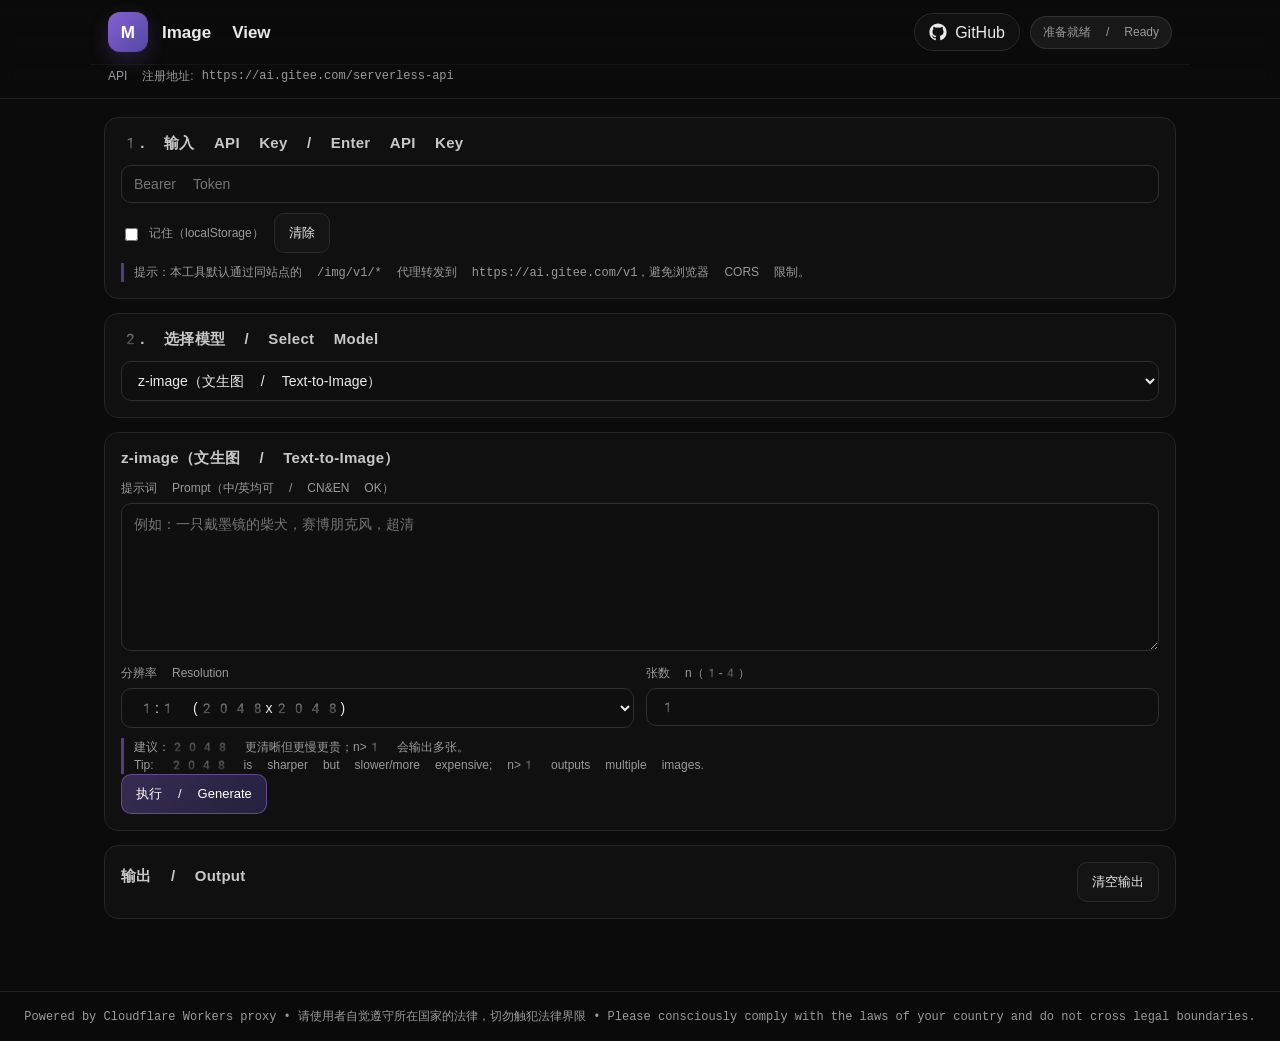
<file: image/public/index.html>
<!doctype html>
<html lang="zh-CN">
<head>
  <meta charset="utf-8" />
  <meta name="viewport" content="width=device-width,initial-scale=1" />
  <title>Image View</title>
  <link rel="stylesheet" href="./styles.css" />
</head>
<body>
  <header class="topbar">
    <div class="topbar-main">
      <div class="topbar-left">
        <div class="brand-mark">M</div>
        <div class="h1">Image View</div>
      </div>

      <div class="topbar-right">
        <a
          class="top-icon-btn"
          href="https://github.com/MaxChen12114/Unlimited-AI-Roleplay-Tavern"
          target="_blank"
          rel="noopener"
          aria-label="GitHub 仓库"
          title="GitHub 仓库"
        >
          <svg viewBox="0 0 24 24" aria-hidden="true">
            <path fill="currentColor" d="M12 .5C5.65.5.5 5.65.5 12a11.5 11.5 0 0 0 7.86 10.92c.58.11.79-.25.79-.56v-2.16c-3.2.7-3.88-1.36-3.88-1.36-.52-1.33-1.27-1.68-1.27-1.68-1.04-.72.08-.71.08-.71 1.15.08 1.75 1.18 1.75 1.18 1.02 1.75 2.67 1.25 3.32.96.1-.74.4-1.25.72-1.54-2.56-.29-5.25-1.28-5.25-5.72 0-1.27.46-2.3 1.19-3.12-.12-.29-.52-1.46.11-3.04 0 0 .97-.31 3.19 1.19a11.1 11.1 0 0 1 5.8 0c2.22-1.5 3.19-1.19 3.19-1.19.63 1.58.23 2.75.11 3.04.74.82 1.19 1.85 1.19 3.12 0 4.45-2.7 5.43-5.28 5.72.41.35.78 1.05.78 2.11v3.12c0 .31.21.68.8.56A11.5 11.5 0 0 0 23.5 12C23.5 5.65 18.35.5 12 .5Z"/>
          </svg>
          <span>GitHub</span>
        </a>

        <div class="status">
          <span class="badge" id="statusBadge">准备就绪 / Ready</span>
        </div>
      </div>
    </div>

    <div class="topbar-sub">
      <span class="api-label">API 注册地址:</span>
      <span class="mono api-link">https://ai.gitee.com/serverless-api</span>
    </div>
  </header>

  <main class="container">
    <section class="card">
      <h2>1. 输入 API Key / Enter API Key</h2>
      <div class="row">
        <input id="apiKey" class="input" placeholder="Bearer Token" />
        <label class="chk">
          <input type="checkbox" id="rememberKey" />
          记住（localStorage）
        </label>
        <button class="btn" id="btnClearKey">清除</button>
      </div>
      <div class="hint">
        提示：本工具默认通过同站点的 <span class="mono">/img/v1/*</span> 代理转发到 <span class="mono">https://ai.gitee.com/v1</span>，避免浏览器 CORS 限制。
      </div>
    </section>

    <section class="card">
      <h2>2. 选择模型 / Select Model</h2>
      <div class="row">
        <select id="modelSel" class="input">
          <option value="z-image">z-image（文生图 / Text-to-Image）</option>
          <option value="Edit-2511">Edit-2511（图像编辑 / Image Edit）</option>
          <option value="Wan2.2-I2V-A14B">Wan2.2-I2V-A14B（图生视频 / Image-to-Video）</option>
          <option value="HunyuanVideo-1.5">HunyuanVideo-1.5（文生视频 / Text-to-Video）</option>
        </select>
      </div>
    </section>

    <section class="card model-panel" id="panelZ">
      <h2>z-image（文生图 / Text-to-Image）</h2>

      <label class="lab">提示词 Prompt（中/英均可 / CN&EN OK）</label>
      <textarea id="zPrompt" class="textarea" rows="6" placeholder="例如：一只戴墨镜的柴犬，赛博朋克风，超清"></textarea>

      <div class="grid2">
        <div>
          <label class="lab">分辨率 Resolution</label>
          <select id="zRes" class="input"></select>
        </div>
        <div>
          <label class="lab">张数 n（1-4）</label>
          <input id="zN" class="input" type="number" min="1" max="4" value="1" />
        </div>
      </div>

      <div class="hint">
        建议：2048 更清晰但更慢更贵；n&gt;1 会输出多张。<br/>
        Tip: 2048 is sharper but slower/more expensive; n&gt;1 outputs multiple images.
      </div>

      <div class="row">
        <button class="btn primary" id="btnZRun">执行 / Generate</button>
      </div>
    </section>

    <section class="card model-panel" id="panelEdit">
      <h2>Edit-2511（图像编辑 / Image Edit）</h2>

      <div class="grid2">
        <div>
          <label class="lab">图1 Image 1</label>
          <input id="editImg1" class="input" type="file" accept="image/png,image/jpeg,image/webp" />
        </div>
        <div>
          <label class="lab">图2 Image 2</label>
          <input id="editImg2" class="input" type="file" accept="image/png,image/jpeg,image/webp" />
        </div>
      </div>

      <label class="lab">提示词 Prompt</label>
      <textarea id="editPrompt" class="textarea" rows="5" placeholder="描述你要的编辑效果（例如：把背景换成海边日落，保留人物）"></textarea>

      <label class="lab">任务类型 Task Types（可多选 / Multi-select）</label>
      <div class="checks" id="editTaskTypes"></div>

      <div class="grid2">
        <div>
          <label class="lab">steps num_inference_steps（1-50）</label>
          <input id="editSteps" class="input" type="number" min="1" max="50" value="4" />
        </div>
        <div>
          <label class="lab">guidance_scale（0-10）</label>
          <input id="editGuidance" class="input" type="number" min="0" max="10" step="0.5" value="1" />
        </div>
      </div>

      <label class="chk">
        <input type="checkbox" id="editOpenUrl" />
        完成后浏览器打开 file_url / Open in browser after done
      </label>

      <div class="hint">
        Notes: Higher steps = slower but more detail; higher guidance = follows prompt more strongly.
      </div>

      <div class="row">
        <button class="btn primary" id="btnEditRun">执行 / Run</button>
      </div>
    </section>

    <section class="card model-panel" id="panelWan">
      <h2>Wan2.2-I2V-A14B（图生视频 / Image-to-Video）</h2>

      <label class="lab">输入图片 Image</label>
      <input id="wanImg" class="input" type="file" accept="image/png,image/jpeg,image/webp" />

      <label class="lab">提示词 Prompt</label>
      <textarea id="wanPrompt" class="textarea" rows="5" placeholder="描述视频风格/动作（例如：镜头缓慢推进，微风吹动头发，电影感）"></textarea>

      <label class="lab">负面提示词 Negative Prompt（可选 / Optional）</label>
      <textarea id="wanNeg" class="textarea" rows="3" placeholder="例如：lowres, blurry, watermark"></textarea>

      <div class="grid3">
        <div>
          <label class="lab">预设 Preset</label>
          <select id="wanPreset" class="input">
            <option>标准 / Standard</option>
            <option>更清晰 / Sharper</option>
            <option>更动感 / More motion</option>
            <option>更快 / Faster</option>
          </select>
        </div>
        <div class="row-inline">
          <button class="btn" id="btnWanApplyPreset">应用预设 / Apply</button>
        </div>
      </div>

      <div class="grid3">
        <div>
          <label class="lab">分辨率预设 Resolution</label>
          <select id="wanResPreset" class="input"></select>
        </div>
        <div>
          <label class="lab">width 宽（64-2048）</label>
          <input id="wanW" class="input" type="number" min="64" max="2048" step="8" value="832" />
        </div>
        <div>
          <label class="lab">height 高（64-2048）</label>
          <input id="wanH" class="input" type="number" min="64" max="2048" step="8" value="480" />
        </div>
      </div>

      <div class="grid3">
        <div>
          <label class="lab">num_inference_steps（1-100）</label>
          <input id="wanSteps" class="input" type="number" min="1" max="100" value="30" />
        </div>
        <div>
          <label class="lab">guidance_scale（0-20）</label>
          <input id="wanGuidance" class="input" type="number" min="0" max="20" step="0.5" value="5" />
        </div>
        <div>
          <label class="lab">seed（-1=随机 / random）</label>
          <input id="wanSeed" class="input" type="number" min="-1" max="2147483647" value="-1" />
        </div>
      </div>

      <div class="grid3">
        <label class="chk"><input type="checkbox" id="wanWatermark" /> watermark 水印</label>
        <label class="chk"><input type="checkbox" id="wanPromptExtend" /> prompt_extend 自动扩写</label>
        <label class="chk"><input type="checkbox" id="wanOpenUrl" /> 完成后浏览器打开 file_url</label>
      </div>

      <div class="grid3">
        <div>
          <label class="lab">帧率 FPS（1-60）</label>
          <input id="wanFps" class="input" type="number" min="1" max="60" value="24" />
        </div>
        <div>
          <label class="lab">总时长 Duration 秒（0.5-60）</label>
          <input id="wanDuration" class="input" type="number" min="0.5" max="60" step="0.5" value="5" />
        </div>
        <div>
          <label class="lab">num_frames（1-300）</label>
          <input id="wanFrames" class="input" type="number" min="1" max="300" value="30" />
        </div>
      </div>

      <div class="row">
        <label class="chk">
          <input type="checkbox" id="wanAutoFrames" checked />
          num_frames 自动 = FPS×5s（推荐 / Auto）
        </label>
        <label class="chk">
          <input type="checkbox" id="wanZipSegments" />
          生成多段时：一键打包下载（zip）
        </label>
      </div>

      <div class="hint">
        说明：若服务端单次只能生成固定 5 秒，本工具会按你指定的 Duration 分段生成并下载。<br/>
        注意：浏览器端无法像桌面版那样用 ffmpeg 合并/裁剪成“一个最终 mp4”；因此多段会分别提供可播放与下载（也可勾选 zip 打包下载）。<br/>
        EN: If backend returns fixed-length clips, we generate segments and provide playable/downloadable mp4s (optionally zip).
      </div>

      <div class="row">
        <button class="btn primary" id="btnWanRun">执行 / Generate Video</button>
      </div>
    </section>

    <section class="card model-panel" id="panelHunyuan">
      <h2>HunyuanVideo-1.5（文生视频 / Text-to-Video）</h2>

      <label class="lab">提示词 Prompt（中/英均可 / CN&EN OK）</label>
      <textarea id="hyPrompt" class="textarea" rows="6" placeholder="例如：年轻的中国女性穿着传统红色古装，轻轻撩起头纱，特写镜头，浅景深，暖色调"></textarea>

      <label class="lab">负面提示词 Negative Prompt（可选 / Optional）</label>
      <textarea id="hyNeg" class="textarea" rows="3" placeholder="例如：lowres, blurry, watermark"></textarea>

      <div class="grid3">
        <div>
          <label class="lab">画面比例 Aspect Ratio</label>
          <select id="hyAspect" class="input">
            <option value="16:9">16:9</option>
            <option value="9:16">9:16</option>
            <option value="1:1">1:1</option>
          </select>
        </div>
        <div>
          <label class="lab">steps num_inferenece_steps（1-10）</label>
          <input id="hySteps" class="input" type="number" min="1" max="10" value="10" />
        </div>
        <div>
          <label class="lab">fps（1-24）</label>
          <input id="hyFps" class="input" type="number" min="1" max="24" value="24" />
        </div>
      </div>

      <div class="grid3">
        <div>
          <label class="lab">num_frames（81-241）</label>
          <input id="hyFrames" class="input" type="number" min="81" max="241" value="241" />
        </div>
        <div>
          <label class="lab">seed（正整数 / positive integer）</label>
          <input id="hySeed" class="input" type="number" min="1" max="2147483647" value="1" />
        </div>
        <label class="chk">
          <input type="checkbox" id="hyOpenUrl" />
          完成后浏览器打开 file_url / Open in browser after done
        </label>
      </div>

      <div class="hint">
        说明：这是异步任务接口，会先返回 task_id，然后自动轮询状态直至 success/failed。<br/>
        EN: This is an async endpoint; we create a task, then poll status until success/failed.
      </div>

      <div class="row">
        <button class="btn primary" id="btnHyRun">执行 / Generate Video</button>
      </div>
    </section>

    <section class="card">
      <div class="row row-between">
        <h2>输出 / Output</h2>
        <div class="row-inline">
          <button class="btn" id="btnClearOutput">清空输出</button>
        </div>
      </div>
      <div id="output" class="output"></div>
    </section>
  </main>

  <footer class="footer">
    <div class="mono">Powered by Cloudflare Workers proxy • 请使用者自觉遵守所在国家的法律，切勿触犯法律界限 • Please consciously comply with the laws of your country and do not cross legal boundaries.</div>
  </footer>

  <script src="./app.js"></script>
</body>
</html>
</file>
<file: image/public/styles.css>
/* styles.css — image-next 改动版
   主题对齐酒馆主站「极简 Minimal」默认主题(text-next/styles.css)
   复用同一套设计令牌:深色平面 · 胶囊按钮 · #101010 卡片 · 紫调高亮
   原版 4 模型布局结构保留,仅重新皮肤化(配色/字体/按钮/卡片/输入框) */

:root{
  /* —— 与酒馆 minimal 主题对齐的设计令牌 —— */
  --bg:#0b0b0b;
  --card:#101010;
  --card-2:#0f0f0f;
  --border:#222;
  --border-soft:#2a2a2a;
  --line:#1f1f1f;
  --text:#eaeaea;
  --muted:#9a9a9a;
  --muted-2:#7f7f7f;
  --input-bg:#0f0f0f;
  --input-border:#2f2f2f;
  --btn-bg:#141414;
  --btn-bg-hover:#1b1b1b;
  /* 酒馆高亮紫(用于 primary / active / 焦点) */
  --accent:#8c64dc;
  --accent-soft:rgba(140,100,220,.18);
  --accent-border:rgba(140,100,220,.55);
  --danger-bg:#1a0f0f;
  --danger-border:#3a1f1f;
  --radius:14px;
  --radius-sm:10px;
  --radius-pill:999px;
  --mono: ui-monospace, SFMono-Regular, Menlo, Monaco, Consolas, "Liberation Mono", "Courier New", monospace;
  --sans: -apple-system, BlinkMacSystemFont, "Segoe UI", Roboto, "Segoe UI Emoji", "Apple Color Emoji", "Noto Color Emoji", sans-serif;
}

*{box-sizing:border-box}
html{scroll-behavior:smooth}

body{
  margin:0;
  background:var(--bg);
  color:var(--text);
  font-family:var(--sans);
  transition:background-color .3s ease, color .3s ease;
}
body.modal-open{overflow:hidden}

/* ===== 顶栏 ===== */
.topbar{
  position:sticky;
  top:0;
  z-index:1000;
  display:flex;
  flex-direction:column;
  border-bottom:1px solid var(--line);
  background:linear-gradient(to bottom, rgba(11,11,11,.92), rgba(11,11,11,.65));
  backdrop-filter:blur(8px);
}
.topbar-main{
  display:flex;
  align-items:center;
  justify-content:space-between;
  gap:16px;
  min-height:64px;
  padding:12px 18px;
  max-width:1100px;
  width:100%;
  margin:0 auto;
}
.topbar-left{display:flex;align-items:center;gap:14px;min-width:0}
.brand-mark{
  width:40px;height:40px;
  border-radius:12px;
  display:grid;place-items:center;flex:none;
  font-size:17px;font-weight:800;letter-spacing:.4px;
  color:#fff;
  background:linear-gradient(135deg, rgba(140,100,220,.95), rgba(90,80,180,.9));
  box-shadow:0 8px 20px rgba(140,100,220,.22);
}
.h1{font-size:17px;font-weight:700;line-height:1.2;white-space:nowrap;overflow:hidden;text-overflow:ellipsis}
.topbar-right{display:flex;align-items:center;gap:10px;flex:none}

.top-icon-btn{
  height:38px;min-width:38px;padding:0 14px;
  border-radius:var(--radius-pill);
  border:1px solid var(--border-soft);
  background:#101010;
  color:var(--text);
  display:inline-flex;align-items:center;justify-content:center;gap:8px;
  text-decoration:none;cursor:pointer;
  transition:.15s;
}
.top-icon-btn:hover{background:#161616;border-color:#3a3a3a;transform:translateY(-1px)}
.top-icon-btn svg{width:18px;height:18px;flex:none}

.status .badge{
  display:inline-flex;align-items:center;gap:8px;
  padding:7px 12px;border-radius:var(--radius-pill);
  background:#101010;border:1px solid var(--border-soft);
  font-size:12px;color:var(--muted);white-space:nowrap;
}
.topbar-sub{
  display:flex;align-items:center;gap:8px;
  min-height:34px;padding:0 18px 10px;
  max-width:1100px;width:100%;margin:0 auto;
  border-top:1px solid rgba(255,255,255,.04);
  color:var(--muted);font-size:12px;line-height:1.4;overflow:hidden;
}
.api-label{flex:none}
.api-link{font-family:var(--mono);white-space:nowrap;overflow:hidden;text-overflow:ellipsis}
.mono{font-family:var(--mono)}

/* ===== 布局 ===== */
.container{max-width:1100px;margin:18px auto;padding:0 14px 40px}

.card{
  background:var(--card);
  border:1px solid #242424;
  border-radius:var(--radius);
  padding:16px;
  margin:14px 0;
}
.card h2{margin:0 0 12px 0;font-size:15px;font-weight:600;color:#c8c8c8;letter-spacing:.3px}

.row{display:flex;gap:10px;align-items:center;flex-wrap:wrap}
.row-between{justify-content:space-between}
.row-inline{display:flex;gap:10px;align-items:center}
.grid2{display:grid;grid-template-columns:1fr 1fr;gap:12px}
.grid3{display:grid;grid-template-columns:1fr 1fr 1fr;gap:12px}

.lab{display:block;font-size:12px;color:var(--muted);margin:10px 0 6px}

/* ===== 表单 ===== */
.input,.textarea,select{
  width:100%;
  padding:10px 12px;
  border-radius:var(--radius-sm);
  background:var(--input-bg);
  border:1px solid var(--input-border);
  color:var(--text);
  outline:none;
  font-family:inherit;
  font-size:14px;
  transition:border-color .15s, box-shadow .15s;
}
.textarea{resize:vertical;min-height:80px;line-height:1.5}
.input:focus,.textarea:focus,select:focus{
  border-color:var(--accent);
  box-shadow:0 0 0 3px var(--accent-soft);
}
select option{background:var(--input-bg);color:var(--text)}

/* ===== 按钮 ===== */
.btn{
  padding:10px 14px;
  border-radius:var(--radius-sm);
  border:1px solid var(--border-soft);
  background:var(--btn-bg);
  color:var(--text);
  cursor:pointer;
  font-size:13px;
  font-family:inherit;
  transition:.15s;
}
.btn:hover{background:var(--btn-bg-hover);border-color:#3a3a3a}
.btn.primary{
  background:linear-gradient(135deg, rgba(140,100,220,.32), rgba(90,80,180,.28));
  border-color:var(--accent-border);
  color:#fff;
}
.btn.primary:hover{
  background:linear-gradient(135deg, rgba(140,100,220,.45), rgba(90,80,180,.4));
  box-shadow:0 4px 14px rgba(140,100,220,.3);
}
.btn.danger{
  background:var(--danger-bg);
  border-color:var(--danger-border);
  color:#ff9a9a;
}
.btn.danger:hover{background:#241010}
.btn:disabled{opacity:.5;cursor:not-allowed}

.chk{display:flex;gap:8px;align-items:center;font-size:12px;color:var(--muted)}
.chk input{transform:translateY(1px)}

.hint{
  margin-top:10px;color:var(--muted);font-size:12px;line-height:1.5;
  border-left:3px solid var(--accent-border);
  padding-left:10px;
}

.model-panel{display:none}

/* ===== 输出区 ===== */
.output{display:grid;grid-template-columns:repeat(2, minmax(0,1fr));gap:12px}
.item{
  border:1px solid var(--border-soft);
  border-radius:12px;
  padding:12px;
  background:var(--card-2);
}
.item h3{margin:0 0 8px 0;font-size:14px}
.item .meta{font-size:12px;color:var(--muted);margin:6px 0}
.item img,.item video{max-width:100%;width:100%;border-radius:10px;border:1px solid var(--border-soft)}
.item pre{
  white-space:pre-wrap;word-break:break-word;
  background:#090909;border:1px solid var(--line);
  padding:10px;border-radius:10px;color:#cbd5e1;
  font-size:12px;max-height:260px;overflow:auto;font-family:var(--mono);
}

/* ===== 页脚 ===== */
.footer{
  border-top:1px solid var(--line);
  padding:16px 18px;color:var(--muted);font-size:12px;
  background:rgba(11,11,11,.78);backdrop-filter:blur(10px);
  text-align:center;
}

/* ===== 滚动条(与酒馆一致) ===== */
::-webkit-scrollbar{width:6px;height:6px}
::-webkit-scrollbar-thumb{background:#2a2a2a;border-radius:4px}

/* ===== 响应式 ===== */
@media (max-width: 880px){
  .grid2,.grid3{grid-template-columns:1fr}
  .output{grid-template-columns:1fr}
  .topbar-main{min-height:60px;padding:10px 14px;gap:10px}
  .brand-mark{width:36px;height:36px;border-radius:11px}
  .h1{font-size:15px}
  .topbar-right{gap:8px}
  .top-icon-btn{width:36px;min-width:36px;height:36px;padding:0;border-radius:var(--radius-pill)}
  .top-icon-btn span{display:none}
  .topbar-sub{min-height:30px;padding:0 14px 8px;font-size:11px}
}
</file>
